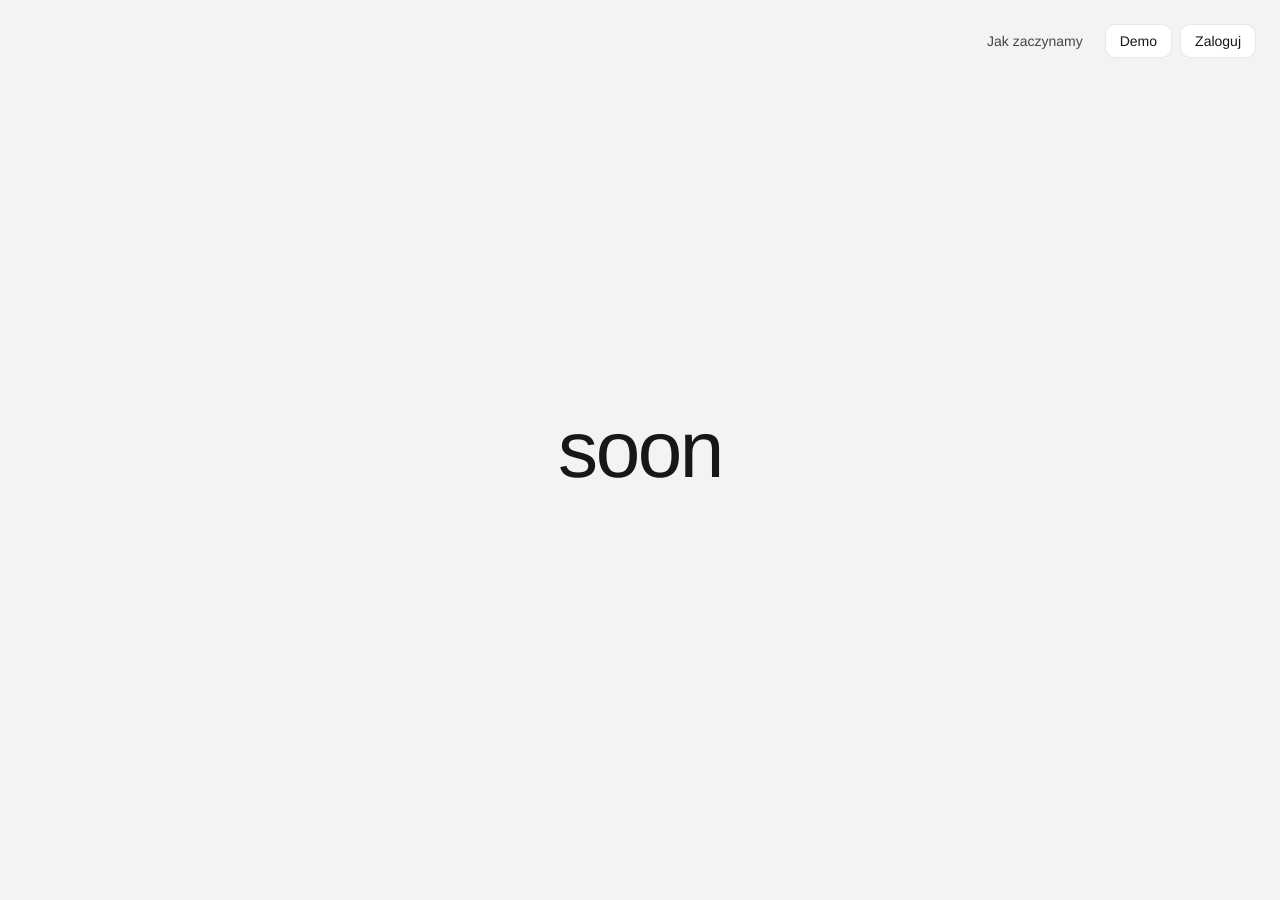
<file: index.html>
<!DOCTYPE html><!--g2H5TTlT8ieSA8X60jJuX--><html lang="pl"><head><meta charSet="utf-8"/><meta name="viewport" content="width=device-width, initial-scale=1"/><link rel="stylesheet" href="/_next/static/css/80901e69b56867c9.css" data-precedence="next"/><link rel="preload" as="script" fetchPriority="low" href="/_next/static/chunks/webpack-5e5eceed5148607b.js"/><script src="/_next/static/chunks/0a08e400-b630959c7bd948be.js" async=""></script><script src="/_next/static/chunks/857-fdd81512ac0516d9.js" async=""></script><script src="/_next/static/chunks/main-app-370a8e4d3e4d397f.js" async=""></script><script src="/_next/static/chunks/891-f7bdd6afcf611e8a.js" async=""></script><script src="/_next/static/chunks/461-36cc2b8cfb6a73b9.js" async=""></script><script src="/_next/static/chunks/app/page-815e34a2585c68de.js" async=""></script><title>AI Chat</title><meta name="description" content="AI assistant for your company."/><script>(function(){try{var t=localStorage.getItem("ai-chat-theme");if(t==="light"||t==="dark"){document.documentElement.setAttribute("data-theme",t)}}catch(e){}})()</script><script src="/_next/static/chunks/polyfills-42372ed130431b0a.js" noModule=""></script></head><body class="h-full antialiased"><div hidden=""><!--$--><!--/$--></div><main class="relative grid min-h-dvh place-items-center bg-page px-6"><nav class="absolute right-4 top-4 flex items-center gap-2 sm:right-6 sm:top-6"><a href="https://ai-chat-frontend-theta-brown.vercel.app/onboarding" class="relative inline-flex items-center justify-center rounded-control font-medium transition-colors duration-control ease-soft select-none disabled:pointer-events-none disabled:opacity-60 text-fg-secondary hover:bg-control-hover hover:text-fg h-[34px] px-3.5 text-sm gap-2">Jak zaczynamy</a><a href="https://ai-chat-frontend-theta-brown.vercel.app" class="relative inline-flex items-center justify-center rounded-control font-medium transition-colors duration-control ease-soft select-none disabled:pointer-events-none disabled:opacity-60 bg-control text-fg border border-line hover:bg-control-hover active:bg-control-active hover:border-line-strong h-[34px] px-3.5 text-sm gap-2">Demo</a><a href="https://ai-chat-frontend-theta-brown.vercel.app/login" class="relative inline-flex items-center justify-center rounded-control font-medium transition-colors duration-control ease-soft select-none disabled:pointer-events-none disabled:opacity-60 bg-control text-fg border border-line hover:bg-control-hover active:bg-control-active hover:border-line-strong h-[34px] px-3.5 text-sm gap-2">Zaloguj</a></nav><p class="text-[clamp(2.5rem,12vw,5rem)] font-medium tracking-[-0.03em] text-fg">soon</p></main><!--$--><!--/$--><script src="/_next/static/chunks/webpack-5e5eceed5148607b.js" id="_R_" async=""></script><script>(self.__next_f=self.__next_f||[]).push([0])</script><script>self.__next_f.push([1,"1:\"$Sreact.fragment\"\n2:I[1052,[\"891\",\"static/chunks/891-f7bdd6afcf611e8a.js\",\"461\",\"static/chunks/461-36cc2b8cfb6a73b9.js\",\"974\",\"static/chunks/app/page-815e34a2585c68de.js\"],\"THEME_INIT_SCRIPT\"]\n3:I[9972,[],\"\"]\n4:I[66,[],\"\"]\n5:I[7705,[\"891\",\"static/chunks/891-f7bdd6afcf611e8a.js\",\"461\",\"static/chunks/461-36cc2b8cfb6a73b9.js\",\"974\",\"static/chunks/app/page-815e34a2585c68de.js\"],\"Button\"]\n6:I[9761,[],\"OutletBoundary\"]\n8:I[3916,[],\"AsyncMetadataOutlet\"]\na:I[9761,[],\"ViewportBoundary\"]\nc:I[9761,[],\"MetadataBoundary\"]\nd:\"$Sreact.suspense\"\nf:I[3056,[],\"\"]\n:HL[\"/_next/static/css/80901e69b56867c9.css\",\"style\"]\n"])</script><script>self.__next_f.push([1,"0:{\"P\":null,\"b\":\"g2H5TTlT8ieSA8X60jJuX\",\"p\":\"\",\"c\":[\"\",\"\"],\"i\":false,\"f\":[[[\"\",{\"children\":[\"__PAGE__\",{}]},\"$undefined\",\"$undefined\",true],[\"\",[\"$\",\"$1\",\"c\",{\"children\":[[[\"$\",\"link\",\"0\",{\"rel\":\"stylesheet\",\"href\":\"/_next/static/css/80901e69b56867c9.css\",\"precedence\":\"next\",\"crossOrigin\":\"$undefined\",\"nonce\":\"$undefined\"}]],[\"$\",\"html\",null,{\"lang\":\"pl\",\"suppressHydrationWarning\":true,\"children\":[[\"$\",\"head\",null,{\"children\":[\"$\",\"script\",null,{\"dangerouslySetInnerHTML\":{\"__html\":\"$2\"}}]}],[\"$\",\"body\",null,{\"className\":\"h-full antialiased\",\"children\":[\"$\",\"$L3\",null,{\"parallelRouterKey\":\"children\",\"error\":\"$undefined\",\"errorStyles\":\"$undefined\",\"errorScripts\":\"$undefined\",\"template\":[\"$\",\"$L4\",null,{}],\"templateStyles\":\"$undefined\",\"templateScripts\":\"$undefined\",\"notFound\":[[[\"$\",\"title\",null,{\"children\":\"404: This page could not be found.\"}],[\"$\",\"div\",null,{\"style\":{\"fontFamily\":\"system-ui,\\\"Segoe UI\\\",Roboto,Helvetica,Arial,sans-serif,\\\"Apple Color Emoji\\\",\\\"Segoe UI Emoji\\\"\",\"height\":\"100vh\",\"textAlign\":\"center\",\"display\":\"flex\",\"flexDirection\":\"column\",\"alignItems\":\"center\",\"justifyContent\":\"center\"},\"children\":[\"$\",\"div\",null,{\"children\":[[\"$\",\"style\",null,{\"dangerouslySetInnerHTML\":{\"__html\":\"body{color:#000;background:#fff;margin:0}.next-error-h1{border-right:1px solid rgba(0,0,0,.3)}@media (prefers-color-scheme:dark){body{color:#fff;background:#000}.next-error-h1{border-right:1px solid rgba(255,255,255,.3)}}\"}}],[\"$\",\"h1\",null,{\"className\":\"next-error-h1\",\"style\":{\"display\":\"inline-block\",\"margin\":\"0 20px 0 0\",\"padding\":\"0 23px 0 0\",\"fontSize\":24,\"fontWeight\":500,\"verticalAlign\":\"top\",\"lineHeight\":\"49px\"},\"children\":404}],[\"$\",\"div\",null,{\"style\":{\"display\":\"inline-block\"},\"children\":[\"$\",\"h2\",null,{\"style\":{\"fontSize\":14,\"fontWeight\":400,\"lineHeight\":\"49px\",\"margin\":0},\"children\":\"This page could not be found.\"}]}]]}]}]],[]],\"forbidden\":\"$undefined\",\"unauthorized\":\"$undefined\"}]}]]}]]}],{\"children\":[\"__PAGE__\",[\"$\",\"$1\",\"c\",{\"children\":[[\"$\",\"main\",null,{\"className\":\"relative grid min-h-dvh place-items-center bg-page px-6\",\"children\":[[\"$\",\"nav\",null,{\"className\":\"absolute right-4 top-4 flex items-center gap-2 sm:right-6 sm:top-6\",\"children\":[[\"$\",\"$L5\",null,{\"asChild\":true,\"variant\":\"ghost\",\"children\":[\"$\",\"a\",null,{\"href\":\"https://ai-chat-frontend-theta-brown.vercel.app/onboarding\",\"children\":\"Jak zaczynamy\"}]}],[\"$\",\"$L5\",null,{\"asChild\":true,\"variant\":\"secondary\",\"children\":[\"$\",\"a\",null,{\"href\":\"https://ai-chat-frontend-theta-brown.vercel.app\",\"children\":\"Demo\"}]}],[\"$\",\"$L5\",null,{\"asChild\":true,\"children\":[\"$\",\"a\",null,{\"href\":\"https://ai-chat-frontend-theta-brown.vercel.app/login\",\"children\":\"Zaloguj\"}]}]]}],[\"$\",\"p\",null,{\"className\":\"text-[clamp(2.5rem,12vw,5rem)] font-medium tracking-[-0.03em] text-fg\",\"children\":\"soon\"}]]}],null,[\"$\",\"$L6\",null,{\"children\":[\"$L7\",[\"$\",\"$L8\",null,{\"promise\":\"$@9\"}]]}]]}],{},null,false]},null,false],[\"$\",\"$1\",\"h\",{\"children\":[null,[[\"$\",\"$La\",null,{\"children\":\"$Lb\"}],null],[\"$\",\"$Lc\",null,{\"children\":[\"$\",\"div\",null,{\"hidden\":true,\"children\":[\"$\",\"$d\",null,{\"fallback\":null,\"children\":\"$Le\"}]}]}]]}],false]],\"m\":\"$undefined\",\"G\":[\"$f\",[]],\"s\":false,\"S\":true}\n"])</script><script>self.__next_f.push([1,"b:[[\"$\",\"meta\",\"0\",{\"charSet\":\"utf-8\"}],[\"$\",\"meta\",\"1\",{\"name\":\"viewport\",\"content\":\"width=device-width, initial-scale=1\"}]]\n7:null\n"])</script><script>self.__next_f.push([1,"9:{\"metadata\":[[\"$\",\"title\",\"0\",{\"children\":\"AI Chat\"}],[\"$\",\"meta\",\"1\",{\"name\":\"description\",\"content\":\"AI assistant for your company.\"}]],\"error\":null,\"digest\":\"$undefined\"}\n"])</script><script>self.__next_f.push([1,"e:\"$9:metadata\"\n"])</script></body></html>
</file>
<file: _next/static/css/80901e69b56867c9.css>
/*! tailwindcss v4.3.3 | MIT License | https://tailwindcss.com */@layer properties{@supports (((-webkit-hyphens:none)) and (not (margin-trim:inline))) or ((-moz-orient:inline) and (not (color:rgb(from red r g b)))){*,::backdrop,:after,:before{--tw-translate-x:0;--tw-translate-y:0;--tw-translate-z:0;--tw-divide-y-reverse:0;--tw-border-style:solid;--tw-leading:initial;--tw-font-weight:initial;--tw-tracking:initial;--tw-shadow:0 0 #0000;--tw-shadow-color:initial;--tw-shadow-alpha:100%;--tw-inset-shadow:0 0 #0000;--tw-inset-shadow-color:initial;--tw-inset-shadow-alpha:100%;--tw-ring-color:initial;--tw-ring-shadow:0 0 #0000;--tw-inset-ring-color:initial;--tw-inset-ring-shadow:0 0 #0000;--tw-ring-inset:initial;--tw-ring-offset-width:0px;--tw-ring-offset-color:#fff;--tw-ring-offset-shadow:0 0 #0000;--tw-duration:initial;--tw-ease:initial;--tw-blur:initial;--tw-brightness:initial;--tw-contrast:initial;--tw-grayscale:initial;--tw-hue-rotate:initial;--tw-invert:initial;--tw-opacity:initial;--tw-saturate:initial;--tw-sepia:initial;--tw-drop-shadow:initial;--tw-drop-shadow-color:initial;--tw-drop-shadow-alpha:100%;--tw-drop-shadow-size:initial}}}@layer theme{:host,:root{--font-sans:Inter,-apple-system,BlinkMacSystemFont,"SF Pro Display","SF Pro Text","Segoe UI",sans-serif;--font-mono:ui-monospace,SFMono-Regular,"SF Mono",Menlo,monospace;--color-black:#000;--color-white:#fff;--spacing:.25rem;--container-sm:24rem;--text-xs:.75rem;--text-xs--line-height:calc(1 / .75);--text-sm:.875rem;--text-sm--line-height:calc(1.25 / .875);--text-2xl:1.5rem;--text-2xl--line-height:calc(2 / 1.5);--font-weight-medium:500;--tracking-wide:.025em;--leading-relaxed:1.625;--animate-spin:spin 1s linear infinite;--animate-pulse:pulse 2s cubic-bezier(.4,0,.6,1) infinite;--default-transition-duration:.15s;--default-transition-timing-function:cubic-bezier(.4,0,.2,1);--default-font-family:var(--font-sans);--default-mono-font-family:var(--font-mono);--color-page:light-dark(#f4f3f1,#1e1e20);--color-surface:light-dark(#fff,#141416);--color-control:light-dark(#fff,#202022);--color-control-hover:light-dark(#e6e6ec,#2e2e33);--color-control-active:light-dark(#dadae2,#38383e);--color-popup:light-dark(#fafafc,#1c1c1e);--color-panel:light-dark(#fbfbfc,#1a1a1c);--color-row-hover:light-dark(#12141e0e,#ffffff12);--color-fg:light-dark(#17171a,#ededee);--color-fg-secondary:light-dark(#44444e,#c4c4c8);--color-fg-muted:light-dark(#63636d,#9a9aa0);--color-fg-placeholder:light-dark(#1e1e268f,#ebebee99);--color-line:light-dark(#00000017,#ffffff0e);--color-line-strong:light-dark(#00000029,#ffffff1a);--color-line-popup:light-dark(#12141e29,#ffffff29);--color-accent:light-dark(#2f70f5,#5b8cf5);--color-link:light-dark(#1c6ae4,#77adf7);--color-send:light-dark(#2f70f5,#f1f1f4);--color-send-hover:light-dark(#2463e6,#fff);--color-send-active:light-dark(#1f57cf,#e4e4e9);--color-send-fg:light-dark(#fff,#171719);--color-send-disabled:light-dark(#ececf0,#222226);--color-send-disabled-fg:light-dark(#00000047,#ffffff40);--color-usage-1:light-dark(#2f70f5,#5b8cf5);--color-usage-2:light-dark(#e0622f,#e4663c);--color-usage-3:light-dark(#2f9e6b,#3fa273);--color-usage-4:light-dark(#b4b4bd,#8a8a96);--color-usage-track:light-dark(#12141e1a,#ffffff1a);--color-danger:light-dark(#c2451c,#f0785a);--color-danger-fg:#fff;--color-danger-subtle:light-dark(#e4663c1a,#e4663c24);--color-warning:light-dark(#a8701a,#e2a33c);--color-warning-subtle:light-dark(#e2a33c1f,#e2a33c24);--color-success:light-dark(#1f7d55,#52b788);--color-success-subtle:light-dark(#52b7881f,#52b78824);--radius-main:12px;--radius-chip:8px;--radius-control:10px;--radius-menu:var(--radius-main);--radius-panel:var(--radius-main);--ease-soft:cubic-bezier(.2,.8,.2,1);--animate-panel-in:panel-in .2s var(--ease-soft) both;--animate-panel-out:panel-out .14s var(--ease-soft) both;--animate-scrim-in:scrim-in .16s var(--ease-soft) both;--animate-scrim-out:scrim-out .12s var(--ease-soft) both;--animate-drawer-in:drawer-in .2s var(--ease-soft) both;--animate-drawer-out:drawer-out .15s var(--ease-soft) both;--color-shadow-contact:light-dark(#12141e0d,#00000057)}}@layer base{*,::backdrop,:after,:before{box-sizing:border-box;border:0 solid;margin:0;padding:0}::file-selector-button{box-sizing:border-box;border:0 solid;margin:0;padding:0}:host,html{-webkit-text-size-adjust:100%;tab-size:4;line-height:1.5;font-family:var(--default-font-family,-apple-system,BlinkMacSystemFont,"Segoe UI",Roboto,"Helvetica Neue","Noto Sans",Arial,sans-serif,"Apple Color Emoji","Segoe UI Emoji","Segoe UI Symbol","Noto Color Emoji");font-feature-settings:var(--default-font-feature-settings,normal);font-variation-settings:var(--default-font-variation-settings,normal);-webkit-tap-highlight-color:transparent}hr{height:0;color:inherit;border-top-width:1px}abbr:where([title]){-webkit-text-decoration:underline dotted;text-decoration:underline dotted}h1,h2,h3,h4,h5,h6{font-size:inherit;font-weight:inherit}a{color:inherit;-webkit-text-decoration:inherit;text-decoration:inherit}b,strong{font-weight:bolder}code,kbd,pre,samp{font-family:var(--default-mono-font-family,ui-monospace,SFMono-Regular,Menlo,Monaco,Consolas,"Liberation Mono","Courier New",monospace);font-feature-settings:var(--default-mono-font-feature-settings,normal);font-variation-settings:var(--default-mono-font-variation-settings,normal);font-size:1em}small{font-size:80%}sub,sup{vertical-align:baseline;font-size:75%;line-height:0;position:relative}sub{bottom:-.25em}sup{top:-.5em}table{text-indent:0;border-color:inherit;border-collapse:collapse}:-moz-focusring:where(:not(iframe)){outline:auto}progress{vertical-align:baseline}summary{display:list-item}menu,ol,ul{list-style:none}audio,canvas,embed,iframe,img,object,svg,video{vertical-align:middle;display:block}img,video{max-width:100%;height:auto}button,input,optgroup,select,textarea{font:inherit;font-feature-settings:inherit;font-variation-settings:inherit;letter-spacing:inherit;color:inherit;opacity:1;background-color:#0000;border-radius:0}::file-selector-button{font:inherit;font-feature-settings:inherit;font-variation-settings:inherit;letter-spacing:inherit;color:inherit;opacity:1;background-color:#0000;border-radius:0}:where(select:is([multiple],[size])) optgroup{font-weight:bolder}:where(select:is([multiple],[size])) optgroup option{padding-inline-start:20px}::file-selector-button{margin-inline-end:4px}::placeholder{opacity:1}@supports (not ((-webkit-appearance:-apple-pay-button))) or (contain-intrinsic-size:1px){::placeholder{color:currentColor}@supports (color:color-mix(in lab,red,red)){::placeholder{color:color-mix(in oklab,currentcolor 50%,transparent)}}}textarea{resize:vertical}::-webkit-search-decoration{-webkit-appearance:none}::-webkit-date-and-time-value{min-height:1lh;text-align:inherit}::-webkit-datetime-edit{display:inline-flex}::-webkit-datetime-edit-fields-wrapper{padding:0}::-webkit-datetime-edit,::-webkit-datetime-edit-year-field{padding-block:0}::-webkit-datetime-edit-day-field,::-webkit-datetime-edit-month-field{padding-block:0}::-webkit-datetime-edit-hour-field,::-webkit-datetime-edit-minute-field{padding-block:0}::-webkit-datetime-edit-millisecond-field,::-webkit-datetime-edit-second-field{padding-block:0}::-webkit-datetime-edit-meridiem-field{padding-block:0}::-webkit-calendar-picker-indicator{line-height:1}:-moz-ui-invalid{box-shadow:none}button,input:where([type=button],[type=reset],[type=submit]){appearance:button}::file-selector-button{appearance:button}::-webkit-inner-spin-button,::-webkit-outer-spin-button{height:auto}[hidden]:where(:not([hidden=until-found])){display:none!important}:root{color-scheme:light dark}:root[data-theme=light]{color-scheme:light}:root[data-theme=dark]{color-scheme:dark}body,html{height:100%}body{background-color:var(--color-page);color:var(--color-fg);font-family:var(--font-sans);-webkit-font-smoothing:antialiased;-moz-osx-font-smoothing:grayscale;text-rendering:geometricprecision}:focus-visible{outline:2px solid light-dark(#2f70f5b3,#5b8cf5b3)}@supports (color:color-mix(in lab,red,red)){:focus-visible{outline:2px solid color-mix(in srgb,var(--color-accent) 70%,transparent)}}:focus-visible{outline-offset:2px}}@layer components;@layer utilities{.pointer-events-auto{pointer-events:auto}.pointer-events-none{pointer-events:none}.invisible{visibility:hidden}.sr-only{clip-path:inset(50%);white-space:nowrap;border-width:0;width:1px;height:1px;margin:-1px;padding:0;overflow:hidden}.absolute,.sr-only{position:absolute}.fixed{position:fixed}.relative{position:relative}.static{position:static}.inset-0{inset:0}.inset-y-0{inset-block:0}.top-1\/2{top:50%}.top-3\.5{top:calc(var(--spacing) * 3.5)}.top-4{top:calc(var(--spacing) * 4)}.right-0{right:0}.right-3\.5{right:calc(var(--spacing) * 3.5)}.right-4{right:calc(var(--spacing) * 4)}.bottom-4{bottom:calc(var(--spacing) * 4)}.left-1\/2{left:50%}.left-2{left:calc(var(--spacing) * 2)}.z-50{z-index:50}.z-\[60\]{z-index:60}.-mx-1{margin-inline:calc(var(--spacing) * -1)}.my-1{margin-block:var(--spacing)}.mt-0\.5{margin-top:calc(var(--spacing) * .5)}.mt-1{margin-top:var(--spacing)}.mt-1\.5{margin-top:calc(var(--spacing) * 1.5)}.mt-2{margin-top:calc(var(--spacing) * 2)}.mt-4{margin-top:calc(var(--spacing) * 4)}.mt-5{margin-top:calc(var(--spacing) * 5)}.-mb-px{margin-bottom:-1px}.mb-1{margin-bottom:var(--spacing)}.ml-1{margin-left:var(--spacing)}.block{display:block}.contents{display:contents}.flex{display:flex}.grid{display:grid}.inline{display:inline}.inline-flex{display:inline-flex}.table{display:table}.size-3\.5{width:calc(var(--spacing) * 3.5);height:calc(var(--spacing) * 3.5)}.size-4{width:calc(var(--spacing) * 4);height:calc(var(--spacing) * 4)}.size-6{width:calc(var(--spacing) * 6);height:calc(var(--spacing) * 6)}.size-7{width:calc(var(--spacing) * 7);height:calc(var(--spacing) * 7)}.size-10{width:calc(var(--spacing) * 10);height:calc(var(--spacing) * 10)}.size-\[34px\]{width:34px;height:34px}.size-full{width:100%;height:100%}.h-1\.5{height:calc(var(--spacing) * 1.5)}.h-5{height:calc(var(--spacing) * 5)}.h-7{height:calc(var(--spacing) * 7)}.h-10{height:calc(var(--spacing) * 10)}.h-\[34px\]{height:34px}.h-auto{height:auto}.h-full{height:100%}.h-px{height:1px}.min-h-4{min-height:calc(var(--spacing) * 4)}.min-h-dvh{min-height:100dvh}.w-9{width:calc(var(--spacing) * 9)}.w-72{width:calc(var(--spacing) * 72)}.w-\[min\(26rem\,100vw\)\]{width:min(26rem,100vw)}.w-\[min\(28rem\,calc\(100vw-2rem\)\)\]{width:min(28rem,100vw - 2rem)}.w-full{width:100%}.max-w-56{max-width:calc(var(--spacing) * 56)}.max-w-72{max-width:calc(var(--spacing) * 72)}.max-w-sm{max-width:var(--container-sm)}.min-w-0{min-width:0}.min-w-48{min-width:calc(var(--spacing) * 48)}.flex-1{flex:1}.shrink-0{flex-shrink:0}.border-collapse{border-collapse:collapse}.-translate-x-1\/2{--tw-translate-x:calc(calc(1 / 2 * 100%) * -1)}.-translate-x-1\/2,.-translate-y-1\/2{translate:var(--tw-translate-x) var(--tw-translate-y)}.-translate-y-1\/2{--tw-translate-y:calc(calc(1 / 2 * 100%) * -1)}.animate-pulse{animation:var(--animate-pulse)}.animate-spin{animation:var(--animate-spin)}.cursor-default{cursor:default}.cursor-pointer{cursor:pointer}.resize-none{resize:none}.flex-col{flex-direction:column}.place-items-center{place-items:center}.items-baseline{align-items:baseline}.items-center{align-items:center}.items-start{align-items:flex-start}.justify-between{justify-content:space-between}.justify-center{justify-content:center}.justify-end{justify-content:flex-end}.gap-1{gap:var(--spacing)}.gap-1\.5{gap:calc(var(--spacing) * 1.5)}.gap-2{gap:calc(var(--spacing) * 2)}.gap-3{gap:calc(var(--spacing) * 3)}.gap-6{gap:calc(var(--spacing) * 6)}.gap-px{gap:1px}:where(.divide-y>:not(:last-child)){--tw-divide-y-reverse:0;border-bottom-style:var(--tw-border-style);border-top-style:var(--tw-border-style);border-top-width:calc(1px * var(--tw-divide-y-reverse));border-bottom-width:calc(1px * calc(1 - var(--tw-divide-y-reverse)))}:where(.divide-line>:not(:last-child)){border-color:var(--color-line)}.truncate{text-overflow:ellipsis;white-space:nowrap}.overflow-hidden,.truncate{overflow:hidden}.overflow-x-auto{overflow-x:auto}.overflow-y-auto{overflow-y:auto}.rounded-chip{border-radius:var(--radius-chip)}.rounded-control{border-radius:var(--radius-control)}.rounded-full{border-radius:3.40282e+38px}.rounded-menu{border-radius:var(--radius-menu)}.rounded-panel{border-radius:var(--radius-panel)}.border{border-style:var(--tw-border-style);border-width:1px}.border-b{border-bottom-style:var(--tw-border-style);border-bottom-width:1px}.border-b-2{border-bottom-style:var(--tw-border-style);border-bottom-width:2px}.border-l{border-left-style:var(--tw-border-style);border-left-width:1px}.border-danger\/35{border-color:light-dark(#c2451c59,#f0785a59)}@supports (color:color-mix(in lab,red,red)){.border-danger\/35{border-color:color-mix(in oklab,var(--color-danger) 35%,transparent)}}.border-line{border-color:var(--color-line)}.border-line-popup{border-color:var(--color-line-popup)}.border-transparent{border-color:#0000}.bg-black\/30{background-color:#0000004d}@supports (color:color-mix(in lab,red,red)){.bg-black\/30{background-color:color-mix(in oklab,var(--color-black) 30%,transparent)}}.bg-black\/45{background-color:#00000073}@supports (color:color-mix(in lab,red,red)){.bg-black\/45{background-color:color-mix(in oklab,var(--color-black) 45%,transparent)}}.bg-control{background-color:var(--color-control)}.bg-control-hover{background-color:var(--color-control-hover)}.bg-danger{background-color:var(--color-danger)}.bg-danger-subtle{background-color:var(--color-danger-subtle)}.bg-line{background-color:var(--color-line)}.bg-page{background-color:var(--color-page)}.bg-panel{background-color:var(--color-panel)}.bg-popup{background-color:var(--color-popup)}.bg-send{background-color:var(--color-send)}.bg-success-subtle{background-color:var(--color-success-subtle)}.bg-surface{background-color:var(--color-surface)}.bg-usage-1{background-color:var(--color-usage-1)}.bg-usage-2{background-color:var(--color-usage-2)}.bg-usage-3{background-color:var(--color-usage-3)}.bg-usage-4{background-color:var(--color-usage-4)}.bg-usage-track{background-color:var(--color-usage-track)}.bg-warning{background-color:var(--color-warning)}.bg-warning-subtle{background-color:var(--color-warning-subtle)}.bg-white{background-color:var(--color-white)}.object-cover{object-fit:cover}.p-0{padding:0}.p-1{padding:var(--spacing)}.p-3{padding:calc(var(--spacing) * 3)}.p-4{padding:calc(var(--spacing) * 4)}.p-5{padding:calc(var(--spacing) * 5)}.px-1\.5{padding-inline:calc(var(--spacing) * 1.5)}.px-2{padding-inline:calc(var(--spacing) * 2)}.px-2\.5{padding-inline:calc(var(--spacing) * 2.5)}.px-3{padding-inline:calc(var(--spacing) * 3)}.px-3\.5{padding-inline:calc(var(--spacing) * 3.5)}.px-4{padding-inline:calc(var(--spacing) * 4)}.px-5{padding-inline:calc(var(--spacing) * 5)}.px-6{padding-inline:calc(var(--spacing) * 6)}.py-0\.5{padding-block:calc(var(--spacing) * .5)}.py-1{padding-block:var(--spacing)}.py-1\.5{padding-block:calc(var(--spacing) * 1.5)}.py-2{padding-block:calc(var(--spacing) * 2)}.py-2\.5{padding-block:calc(var(--spacing) * 2.5)}.py-3{padding-block:calc(var(--spacing) * 3)}.py-12{padding-block:calc(var(--spacing) * 12)}.pt-2{padding-top:calc(var(--spacing) * 2)}.pt-4{padding-top:calc(var(--spacing) * 4)}.pb-1{padding-bottom:var(--spacing)}.pl-7{padding-left:calc(var(--spacing) * 7)}.text-center{text-align:center}.text-left{text-align:left}.text-right{text-align:right}.align-middle{vertical-align:middle}.text-2xl{font-size:var(--text-2xl);line-height:var(--tw-leading,var(--text-2xl--line-height))}.text-sm{font-size:var(--text-sm);line-height:var(--tw-leading,var(--text-sm--line-height))}.text-xs{font-size:var(--text-xs);line-height:var(--tw-leading,var(--text-xs--line-height))}.text-\[10px\]{font-size:10px}.text-\[11px\]{font-size:11px}.text-\[13px\]{font-size:13px}.text-\[clamp\(2\.5rem\,12vw\,5rem\)\]{font-size:clamp(2.5rem,12vw,5rem)}.leading-4{--tw-leading:calc(var(--spacing) * 4);line-height:calc(var(--spacing) * 4)}.leading-none{--tw-leading:1;line-height:1}.leading-relaxed{--tw-leading:var(--leading-relaxed);line-height:var(--leading-relaxed)}.font-medium{--tw-font-weight:var(--font-weight-medium);font-weight:var(--font-weight-medium)}.tracking-\[-0\.03em\]{--tw-tracking:-.03em;letter-spacing:-.03em}.tracking-wide{--tw-tracking:var(--tracking-wide);letter-spacing:var(--tracking-wide)}.whitespace-nowrap{white-space:nowrap}.text-accent{color:var(--color-accent)}.text-danger{color:var(--color-danger)}.text-danger-fg{color:var(--color-danger-fg)}.text-fg{color:var(--color-fg)}.text-fg-muted{color:var(--color-fg-muted)}.text-fg-secondary{color:var(--color-fg-secondary)}.text-link{color:var(--color-link)}.text-send-fg{color:var(--color-send-fg)}.text-success{color:var(--color-success)}.text-warning{color:var(--color-warning)}.underline-offset-4{text-underline-offset:4px}.antialiased{-webkit-font-smoothing:antialiased;-moz-osx-font-smoothing:grayscale}.shadow-row{--tw-shadow:0 1px 2px var(--tw-shadow-color,var(--color-shadow-contact));box-shadow:var(--tw-inset-shadow),var(--tw-inset-ring-shadow),var(--tw-ring-offset-shadow),var(--tw-ring-shadow),var(--tw-shadow)}.transition-\[width\]{transition-property:width;transition-timing-function:var(--tw-ease,var(--default-transition-timing-function));transition-duration:var(--tw-duration,var(--default-transition-duration))}.transition-colors{transition-property:color,background-color,border-color,outline-color,text-decoration-color,fill,stroke,--tw-gradient-from,--tw-gradient-via,--tw-gradient-to;transition-timing-function:var(--tw-ease,var(--default-transition-timing-function));transition-duration:var(--tw-duration,var(--default-transition-duration))}.transition-transform{transition-property:transform,translate,scale,rotate;transition-timing-function:var(--tw-ease,var(--default-transition-timing-function));transition-duration:var(--tw-duration,var(--default-transition-duration))}.duration-500{--tw-duration:.5s;transition-duration:.5s}.ease-soft{--tw-ease:var(--ease-soft);transition-timing-function:var(--ease-soft)}.outline-none{--tw-outline-style:none;outline-style:none}.select-none{-webkit-user-select:none;user-select:none}.placeholder\:text-fg-placeholder::placeholder{color:var(--color-fg-placeholder)}.first\:rounded-l-full:first-child{border-top-left-radius:3.40282e+38px;border-bottom-left-radius:3.40282e+38px}.last\:rounded-r-full:last-child{border-top-right-radius:3.40282e+38px;border-bottom-right-radius:3.40282e+38px}@media (hover:hover){.hover\:border-line-strong:hover{border-color:var(--color-line-strong)}.hover\:bg-control-hover:hover{background-color:var(--color-control-hover)}.hover\:bg-row-hover:hover{background-color:var(--color-row-hover)}.hover\:bg-send-hover:hover{background-color:var(--color-send-hover)}.hover\:text-fg:hover{color:var(--color-fg)}.hover\:text-fg-secondary:hover{color:var(--color-fg-secondary)}.hover\:underline:hover{text-decoration-line:underline}.hover\:brightness-110:hover{--tw-brightness:brightness(110%);filter:var(--tw-blur,) var(--tw-brightness,) var(--tw-contrast,) var(--tw-grayscale,) var(--tw-hue-rotate,) var(--tw-invert,) var(--tw-saturate,) var(--tw-sepia,) var(--tw-drop-shadow,)}}.focus\:border-line-strong:focus{border-color:var(--color-line-strong)}.focus\:outline-none:focus{--tw-outline-style:none;outline-style:none}.active\:bg-control-active:active{background-color:var(--color-control-active)}.active\:bg-send-active:active{background-color:var(--color-send-active)}.active\:brightness-95:active{--tw-brightness:brightness(95%);filter:var(--tw-blur,) var(--tw-brightness,) var(--tw-contrast,) var(--tw-grayscale,) var(--tw-hue-rotate,) var(--tw-invert,) var(--tw-saturate,) var(--tw-sepia,) var(--tw-drop-shadow,)}.disabled\:pointer-events-none:disabled{pointer-events:none}.disabled\:cursor-not-allowed:disabled{cursor:not-allowed}.disabled\:bg-send-disabled:disabled{background-color:var(--color-send-disabled)}.disabled\:text-send-disabled-fg:disabled{color:var(--color-send-disabled-fg)}.disabled\:opacity-60:disabled{opacity:.6}.aria-invalid\:border-danger[aria-invalid=true]{border-color:var(--color-danger)}.data-\[disabled\]\:pointer-events-none[data-disabled]{pointer-events:none}.data-\[disabled\]\:opacity-45[data-disabled]{opacity:.45}.data-\[highlighted\]\:bg-control-hover[data-highlighted]{background-color:var(--color-control-hover)}.data-\[state\=active\]\:border-fg[data-state=active]{border-color:var(--color-fg)}.data-\[state\=active\]\:text-fg[data-state=active]{color:var(--color-fg)}.data-\[state\=checked\]\:translate-x-\[18px\][data-state=checked]{--tw-translate-x:18px;translate:var(--tw-translate-x) var(--tw-translate-y)}.data-\[state\=checked\]\:border-transparent[data-state=checked]{border-color:#0000}.data-\[state\=checked\]\:bg-accent[data-state=checked]{background-color:var(--color-accent)}.data-\[state\=closed\]\:animate-drawer-out[data-state=closed]{animation:var(--animate-drawer-out)}.data-\[state\=closed\]\:animate-panel-out[data-state=closed]{animation:var(--animate-panel-out)}.data-\[state\=closed\]\:animate-scrim-out[data-state=closed]{animation:var(--animate-scrim-out)}.data-\[state\=open\]\:animate-drawer-in[data-state=open]{animation:var(--animate-drawer-in)}.data-\[state\=open\]\:animate-panel-in[data-state=open]{animation:var(--animate-panel-in)}.data-\[state\=open\]\:animate-scrim-in[data-state=open]{animation:var(--animate-scrim-in)}.data-\[state\=open\]\:bg-control-hover[data-state=open]{background-color:var(--color-control-hover)}.data-\[state\=open\]\:text-fg[data-state=open]{color:var(--color-fg)}.data-\[state\=unchecked\]\:translate-x-\[3px\][data-state=unchecked]{--tw-translate-x:3px;translate:var(--tw-translate-x) var(--tw-translate-y)}.data-\[state\=unchecked\]\:bg-control-hover[data-state=unchecked]{background-color:var(--color-control-hover)}@media (min-width:40rem){.sm\:top-6{top:calc(var(--spacing) * 6)}.sm\:right-6{right:calc(var(--spacing) * 6)}}.scroll-thin{scrollbar-width:thin;scrollbar-color:var(--color-line-strong) transparent}.scroll-thin::-webkit-scrollbar{width:8px;height:8px}.scroll-thin::-webkit-scrollbar-track{background:0 0}.scroll-thin::-webkit-scrollbar-thumb{background:var(--color-line-strong);background-clip:content-box;border:2px solid #0000;border-radius:999px}.tabular{font-variant-numeric:tabular-nums}}@media (prefers-reduced-motion:reduce){*,:after,:before{transition-duration:.01ms!important;animation-duration:.01ms!important;animation-iteration-count:1!important}}@property --tw-translate-x{syntax:"*";inherits:false;initial-value:0}@property --tw-translate-y{syntax:"*";inherits:false;initial-value:0}@property --tw-translate-z{syntax:"*";inherits:false;initial-value:0}@property --tw-divide-y-reverse{syntax:"*";inherits:false;initial-value:0}@property --tw-border-style{syntax:"*";inherits:false;initial-value:solid}@property --tw-leading{syntax:"*";inherits:false}@property --tw-font-weight{syntax:"*";inherits:false}@property --tw-tracking{syntax:"*";inherits:false}@property --tw-shadow{syntax:"*";inherits:false;initial-value:0 0 #0000}@property --tw-shadow-color{syntax:"*";inherits:false}@property --tw-shadow-alpha{syntax:"<percentage>";inherits:false;initial-value:100%}@property --tw-inset-shadow{syntax:"*";inherits:false;initial-value:0 0 #0000}@property --tw-inset-shadow-color{syntax:"*";inherits:false}@property --tw-inset-shadow-alpha{syntax:"<percentage>";inherits:false;initial-value:100%}@property --tw-ring-color{syntax:"*";inherits:false}@property --tw-ring-shadow{syntax:"*";inherits:false;initial-value:0 0 #0000}@property --tw-inset-ring-color{syntax:"*";inherits:false}@property --tw-inset-ring-shadow{syntax:"*";inherits:false;initial-value:0 0 #0000}@property --tw-ring-inset{syntax:"*";inherits:false}@property --tw-ring-offset-width{syntax:"<length>";inherits:false;initial-value:0}@property --tw-ring-offset-color{syntax:"*";inherits:false;initial-value:#fff}@property --tw-ring-offset-shadow{syntax:"*";inherits:false;initial-value:0 0 #0000}@property --tw-duration{syntax:"*";inherits:false}@property --tw-ease{syntax:"*";inherits:false}@property --tw-blur{syntax:"*";inherits:false}@property --tw-brightness{syntax:"*";inherits:false}@property --tw-contrast{syntax:"*";inherits:false}@property --tw-grayscale{syntax:"*";inherits:false}@property --tw-hue-rotate{syntax:"*";inherits:false}@property --tw-invert{syntax:"*";inherits:false}@property --tw-opacity{syntax:"*";inherits:false}@property --tw-saturate{syntax:"*";inherits:false}@property --tw-sepia{syntax:"*";inherits:false}@property --tw-drop-shadow{syntax:"*";inherits:false}@property --tw-drop-shadow-color{syntax:"*";inherits:false}@property --tw-drop-shadow-alpha{syntax:"<percentage>";inherits:false;initial-value:100%}@property --tw-drop-shadow-size{syntax:"*";inherits:false}@keyframes spin{to{transform:rotate(1turn)}}@keyframes pulse{50%{opacity:.5}}@keyframes panel-in{0%{opacity:0;transform:translateY(6px)scale(.985)}to{opacity:1;transform:translateY(0)scale(1)}}@keyframes panel-out{0%{opacity:1;transform:translateY(0)scale(1)}to{opacity:0;transform:translateY(4px)scale(.99)}}@keyframes scrim-in{0%{opacity:0}to{opacity:1}}@keyframes scrim-out{0%{opacity:1}to{opacity:0}}@keyframes drawer-in{0%{opacity:0;translate:16px}to{opacity:1;translate:0}}@keyframes drawer-out{0%{opacity:1;translate:0}to{opacity:0;translate:12px}}
</file>
